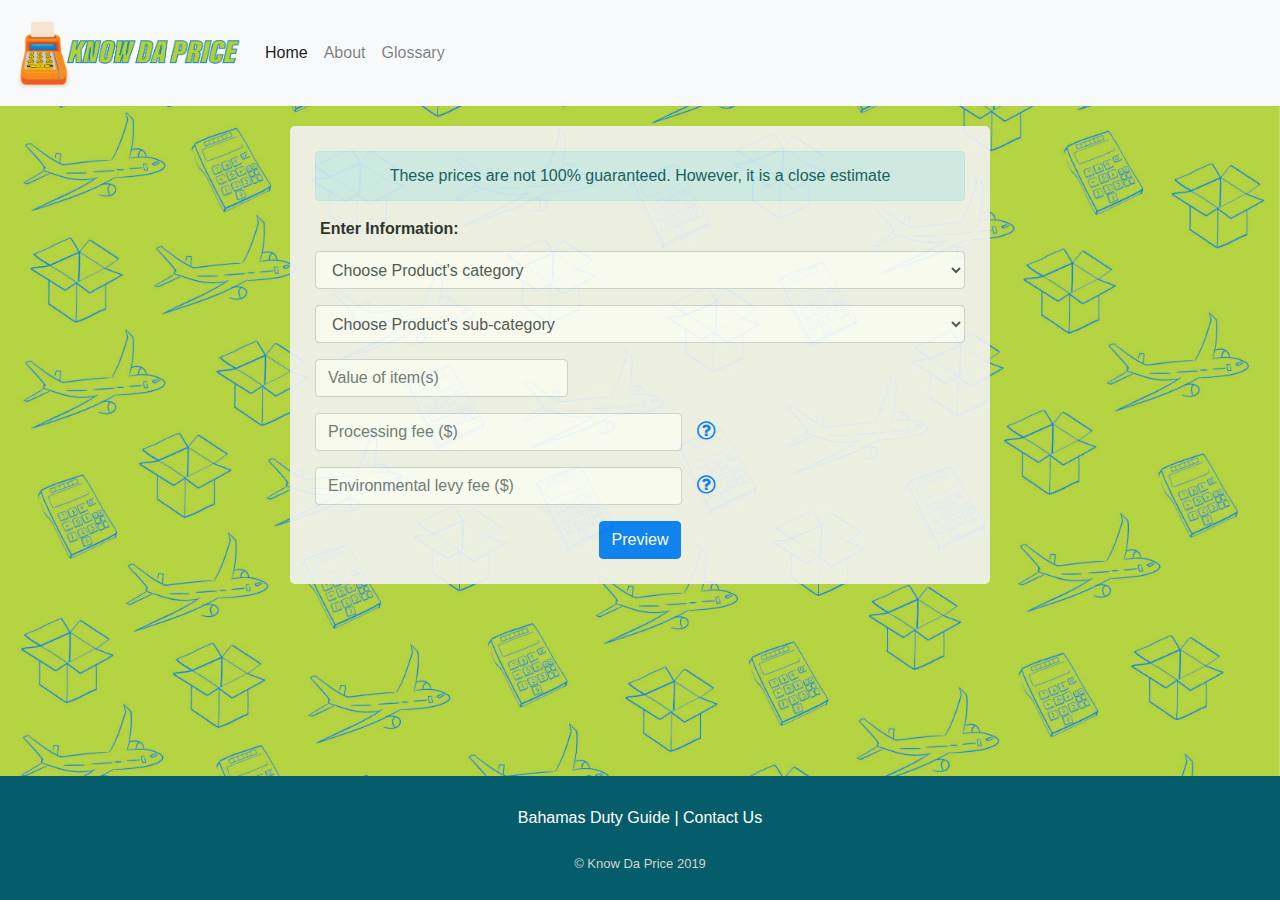
<file: index.html>
<!DOCTYPE html>
<html lang="en">

<head>
    <!-- Required meta tags -->
    <meta charset="utf-8">
    <meta name="viewport" content="width=device-width, initial-scale=1, shrink-to-fit=no">
    <meta name="description"
        content="A web application that calculates the import tax to bring in items through a thirdparty shipper">
    <meta name="keywords" content="Duty, Duty Calculator, Duty Calculation, Calculator, Bahamas Duty Calculator, Bahamas
    Duty Calculation, Bahamas Duty Calculator">
    <meta name="author" content="Antone Evans, Bry'Ton Rolle, Timothy Itodo">

    <!-- Bootstrap CSS -->
    <link rel="stylesheet" href="https://maxcdn.bootstrapcdn.com/bootstrap/4.3.1/css/bootstrap.min.css">

    <!-- Links -->
    <link rel="stylesheet" href="css/style.css">
    <link rel="icon" href="images/SketchIcon.png">
    <link rel="stylesheet" href="https://cdnjs.cloudflare.com/ajax/libs/font-awesome/4.7.0/css/font-awesome.min.css">

    <!-- Get data js  -->
    <script src="js/get-data.js"></script>

    <title>Know Da Price - Duty Estimation</title>
</head>

<body>
    <!-- Navigation Bar -->
    <nav class="navbar navbar-expand-lg navbar-light bg-light" id="nav_bar">
        <a class="navbar-brand" href="#">
            <img src="images/navLogo.png" width="225" height="80" alt="Duty Estimator Logo">
        </a>
        <button class="navbar-toggler" type="button" data-toggle="collapse" data-target="#navbarNavAltMarkup"
            aria-controls="navbarNavAltMarkup" aria-expanded="false" aria-label="Toggle navigation">
            <span class="navbar-toggler-icon"></span>
        </button>
        <div class="collapse navbar-collapse text-right" id="navbarNavAltMarkup">
            <div class="navbar-nav">
                <a class="nav-item nav-link active" href="#">Home <span class="sr-only">(current)</span></a>
                <a class="nav-item nav-link" href="about.html">About</a>
                <a class="nav-item nav-link" href="glossary.html">Glossary</a>
            </div>
        </div>
    </nav>

    <!-- Container -->
    <div class="container" id="main_container">
        <div id="index_container">
            <div class="alert alert-info" id="info_msg">
                These prices are not 100% guaranteed. However, it is a close estimate
            </div>

            <strong>Enter Information:</strong>

            <!-- Form  -->
            <form id="main_form">
                <div class="form-group">
                    <select class="form-control" id="product_category"
                        onchange="populate(this.id,'product_subcategory')">
                        <option value="">Choose Product's category</option>
                    </select>
                </div>
                <div class="form-group">
                    <select class="form-control" id="product_subcategory" onchange="generate_qty_field()">
                        <option value="">Choose Product's sub-category</option>
                    </select>
                </div>

                <div class="form-group row">
                    <div class="col-5">
                        <input class="form-control" type="number" min="0" placeholder="Value of item(s)"
                            id="value_of_item">
                    </div>
                </div>

                <div class="form-group row">
                    <div class="col-7">
                        <input class="form-control" type="number" min="0" placeholder="Processing fee ($)"
                            id="processing_fee">
                    </div>
                    <div class="my_icon">
                        <a href="#" class="fa fa-question-circle-o fa-lg pop" data-toggle="popover" data-html="true"
                            data-trigger="click" data-content="Most items have a 1% Processing Fee
                                    <br>
                                    (Min: $10 - Max: $500)
                                    <br>
                                    Only a few <a href=glossary.html#processing_fee_glossary>exceptions</a>
                                    "></a>
                    </div>
                </div>

                <div class="form-group row">
                    <div class="col-7">
                        <input class="form-control" type="number" min="0" placeholder="Environmental levy fee ($)"
                            id="levy_fee">
                    </div>

                    <div class="my_icon">
                        <a href="#" class="fa fa-question-circle-o fa-lg pop" data-toggle="popover" data-html="true"
                            data-trigger="click" data-content="Check <a href=glossary.html#levy_rate_glossary>Levy Fee Table</a> for your item
                                    <br>
                                    If value is not entered, the fee will be $0"></a>
                    </div>
                </div>

                <div class="row">
                    <div class="col text-center">
                        <button type="button" class="btn btn-primary" id="preview_btn" type="submit"
                            onclick="preview()">Preview</button>
                    </div>
                </div>
            </form>
        </div>
    </div>


    <footer class="footer" id="footer">
        <nav>
            <a target="_blank" href="data/ratesofduty.pdf">Bahamas
                Duty Guide | </a>
            <a href="mailto:itodo.timothy@philander.edu?Subject=Contact%20Us" target="_top">Contact Us</a>
        </nav>
        <br>
        <p>&copy Know Da Price 2019</p>
    </footer>

    <!-- Bootstrap Required Scripts -->
    <script src="https://code.jquery.com/jquery-3.3.1.slim.min.js"
        integrity="sha384-q8i/X+965DzO0rT7abK41JStQIAqVgRVzpbzo5smXKp4YfRvH+8abtTE1Pi6jizo"
        crossorigin="anonymous"></script>
    <script src="https://cdnjs.cloudflare.com/ajax/libs/popper.js/1.14.7/umd/popper.min.js"
        integrity="sha384-UO2eT0CpHqdSJQ6hJty5KVphtPhzWj9WO1clHTMGa3JDZwrnQq4sF86dIHNDz0W1"
        crossorigin="anonymous"></script>
    <script src="https://stackpath.bootstrapcdn.com/bootstrap/4.3.1/js/bootstrap.min.js"
        integrity="sha384-JjSmVgyd0p3pXB1rRibZUAYoIIy6OrQ6VrjIEaFf/nJGzIxFDsf4x0xIM+B07jRM"
        crossorigin="anonymous"></script>

    <!-- My JS  -->
    <script src="js/script.js"></script>
    <script src="js/functions.js"></script>
</body>

</html>
</file>
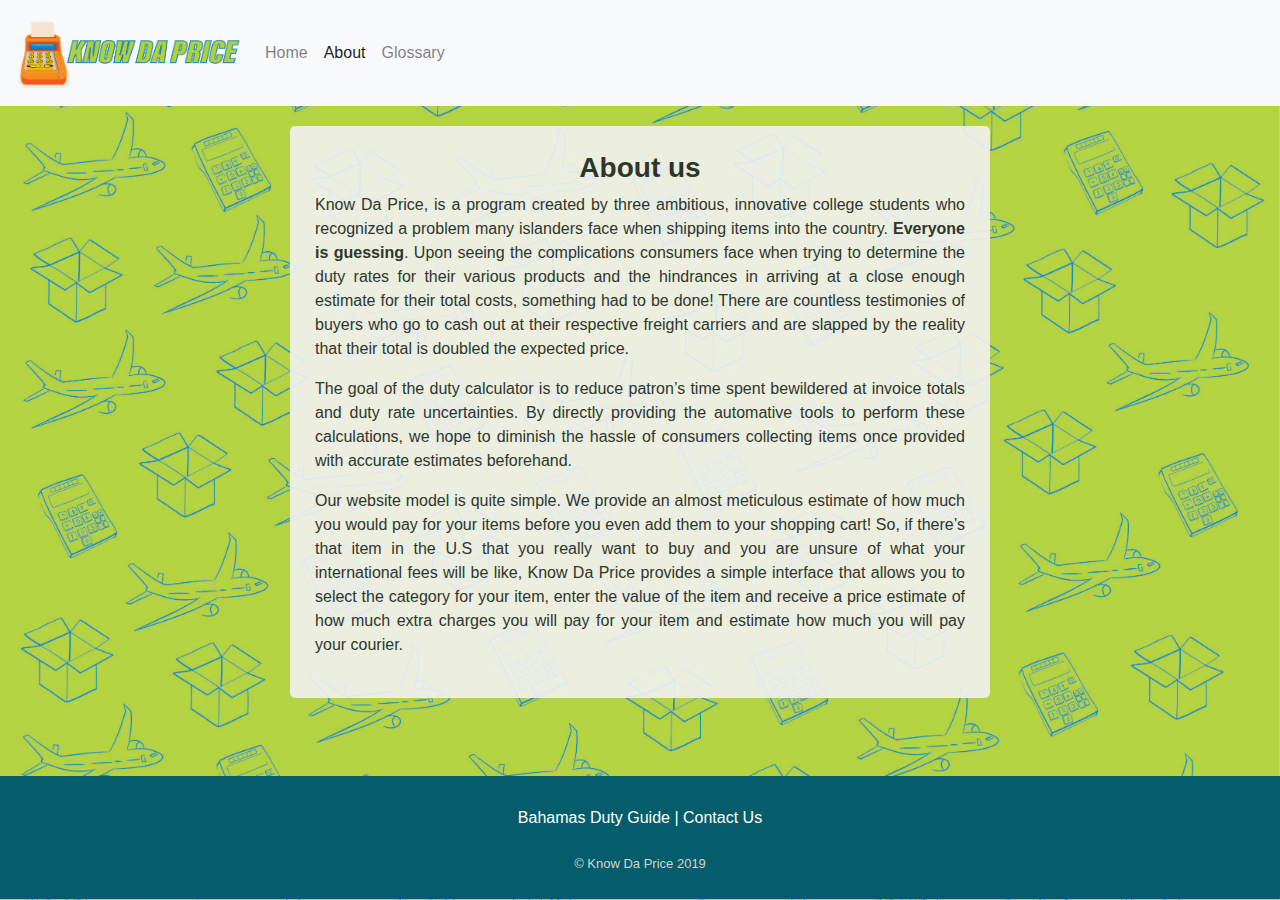
<file: about.html>
<!DOCTYPE html>
<html lang="en">

<head>
    <!-- Required meta tags -->
    <meta charset="utf-8">
    <meta name="viewport" content="width=device-width, initial-scale=1, shrink-to-fit=no">

    <!-- Bootstrap CSS -->
    <link rel="stylesheet" href="https://maxcdn.bootstrapcdn.com/bootstrap/4.3.1/css/bootstrap.min.css">

    <!-- Links -->
    <link rel="stylesheet" href="css/style.css">
    <link rel="icon" href="images/SketchIcon.png">
    <link rel="stylesheet" href="https://cdnjs.cloudflare.com/ajax/libs/font-awesome/4.7.0/css/font-awesome.min.css">

    <!-- Get data js  -->
    <script src="js/get-data.js"></script>

    <title>Know Da Price - Duty Estimation</title>
</head>

<body>
    <!-- Navigation Bar -->
    <nav class="navbar navbar-expand-lg navbar-light bg-light" id="nav_bar">
        <a class="navbar-brand" href="index.html">
            <img src="images/navLogo.png" width="225" height="80" alt="Duty Estimator Logo">
        </a>
        <button class="navbar-toggler" type="button" data-toggle="collapse" data-target="#navbarNavAltMarkup"
            aria-controls="navbarNavAltMarkup" aria-expanded="false" aria-label="Toggle navigation">
            <span class="navbar-toggler-icon"></span>
        </button>
        <div class="collapse navbar-collapse text-right" id="navbarNavAltMarkup">
            <div class="navbar-nav">
                <a class="nav-item nav-link" href="index.html">Home</a>
                <a class="nav-item nav-link active" href="#">About <span class="sr-only">(current)</span></a>
                <a class="nav-item nav-link" href="glossary.html">Glossary</a>
            </div>
        </div>
    </nav>

    <!-- Container -->
    <div class="container" id="main_container">
        <h3>About us </h3>
        <p>Know Da Price, is a program created by three ambitious, innovative college students who recognized a
            problem many islanders face when shipping items into the country.<strong>Everyone is guessing</strong>.
            Upon seeing the
            complications consumers face when trying to determine the duty rates for their various products and the
            hindrances in arriving at a close enough estimate for their total costs, something had to be done! There
            are countless testimonies of buyers who go to cash out at their respective freight carriers and are
            slapped by the reality that their total is doubled the expected price. </p>

        <p>The goal of the duty calculator is to reduce patron’s time spent bewildered at invoice totals and duty
            rate uncertainties. By directly providing the automative tools to perform these calculations, we hope to
            diminish the hassle of consumers collecting items once provided with accurate estimates beforehand.</p>

        <p>Our website model is quite simple. We provide an almost meticulous estimate of how much you would pay for
            your items before you even add them to your shopping cart! So, if there’s that item in the U.S that you
            really want to buy and you are unsure of what your international fees will be like, Know Da Price
            provides a simple interface that allows you to select the category for your item, enter the value of the
            item and receive a price estimate of how much extra charges you will pay for your item and estimate how
            much you will pay your courier. </p>
    </div>

    <footer class="footer" id="footer">
        <nav>
            <a target="_blank" href="data/ratesofduty.pdf">Bahamas
                Duty Guide | </a>
            <a href="mailto:itodo.timothy@philander.edu?Subject=Contact%20Us" target="_top">Contact Us</a>
        </nav>
        <br>
        <p>&copy Know Da Price 2019</p>
    </footer>


    <!-- Bootstrap Required Scripts -->
    <script src="https://code.jquery.com/jquery-3.3.1.slim.min.js"
        integrity="sha384-q8i/X+965DzO0rT7abK41JStQIAqVgRVzpbzo5smXKp4YfRvH+8abtTE1Pi6jizo"
        crossorigin="anonymous"></script>
    <script src="https://cdnjs.cloudflare.com/ajax/libs/popper.js/1.14.7/umd/popper.min.js"
        integrity="sha384-UO2eT0CpHqdSJQ6hJty5KVphtPhzWj9WO1clHTMGa3JDZwrnQq4sF86dIHNDz0W1"
        crossorigin="anonymous"></script>
    <script src="https://stackpath.bootstrapcdn.com/bootstrap/4.3.1/js/bootstrap.min.js"
        integrity="sha384-JjSmVgyd0p3pXB1rRibZUAYoIIy6OrQ6VrjIEaFf/nJGzIxFDsf4x0xIM+B07jRM"
        crossorigin="anonymous"></script>

    <!-- My JS  -->
    <script src="js/script.js"></script>
    <script src="js/functions.js"></script>
</body>

</html>
</file>
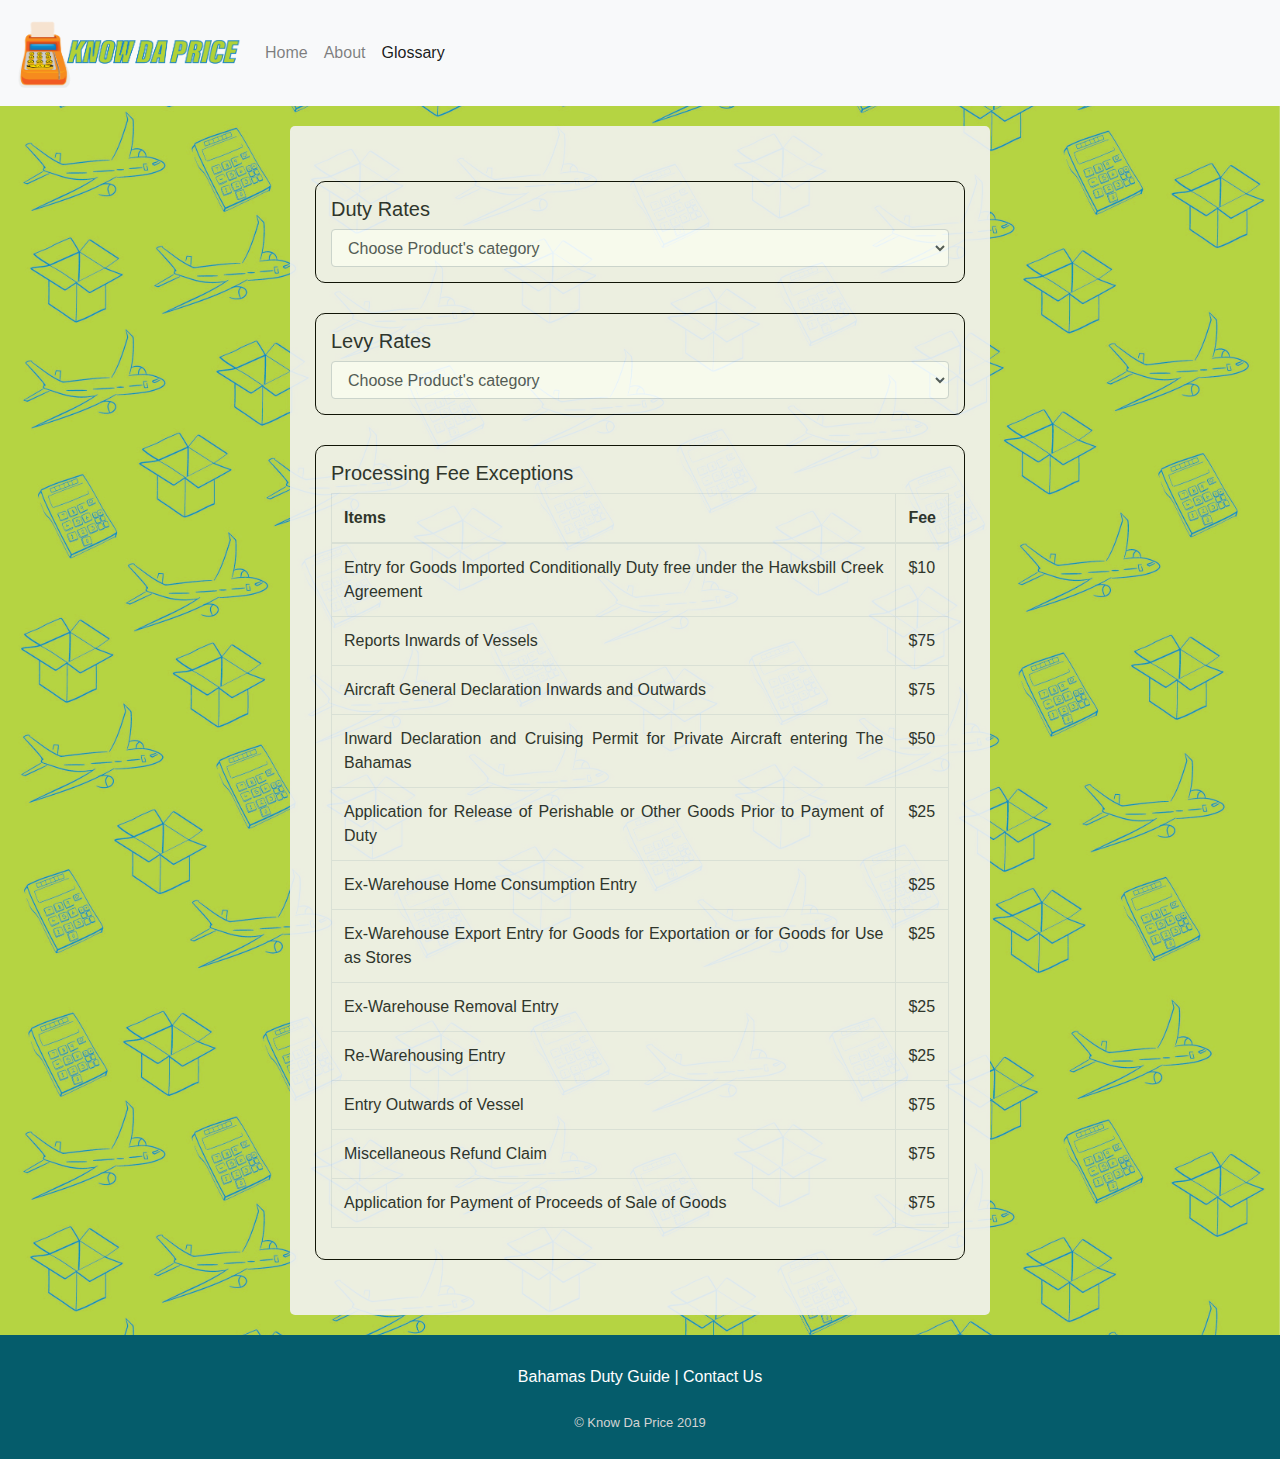
<file: glossary.html>
<!DOCTYPE html>
<html lang="en">

<head>
    <!-- Required meta tags -->
    <meta charset="utf-8">
    <meta name="viewport" content="width=device-width, initial-scale=1, shrink-to-fit=no">
    <meta name="description"
        content="A web application that calculates the import tax to bring in items through a thirdparty shipper">
    <meta name="keywords" content="Duty, Duty Calculator, Duty Calculation, Calculator, Bahamas Duty Calculator, Bahamas
    Duty Calculation, Bahamas Duty Calculator">
    <meta name="author" content="Antone Evans, Bry'Ton Rolle, Timothy Itodo">

    <!-- Bootstrap CSS -->
    <link rel="stylesheet" href="https://maxcdn.bootstrapcdn.com/bootstrap/4.3.1/css/bootstrap.min.css">

    <!-- Links -->
    <link rel="stylesheet" href="css/style.css">
    <link rel="icon" href="images/SketchIcon.png">
    <link rel="stylesheet" href="https://cdnjs.cloudflare.com/ajax/libs/font-awesome/4.7.0/css/font-awesome.min.css">

    <!-- Get data js  -->
    <script src="js/get-data.js"></script>

    <title>Know Da Price - Duty Estimation</title>
</head>

<body>
    <!-- Navigation Bar -->
    <nav class="navbar navbar-expand-lg navbar-light bg-light" id="nav_bar">
        <a class="navbar-brand" href="index.html">
            <img src="images/navLogo.png" width="225" height="80" alt="Duty Estimator Logo">
        </a>
        <button class="navbar-toggler" type="button" data-toggle="collapse" data-target="#navbarNavAltMarkup"
            aria-controls="navbarNavAltMarkup" aria-expanded="false" aria-label="Toggle navigation">
            <span class="navbar-toggler-icon"></span>
        </button>
        <div class="collapse navbar-collapse text-right" id="navbarNavAltMarkup">
            <div class="navbar-nav">
                <a class="nav-item nav-link" href="index.html">Home</a>
                <a class="nav-item nav-link" href="about.html">About</a>
                <a class="nav-item nav-link active" href="#">Glossary <span class="sr-only">(current)</span> </a>
            </div>
        </div>
    </nav>

    <!-- Container -->
    <div class="container" id="main_container">

        <div id="duty_rate_glossary">
            <h4>Duty Rates</h4>
            <select class="form-control" id="product_category" onchange="generate_duty_rate_table(this.id)">
                <option value="">Choose Product's category</option>
            </select>
        </div>

        <div id="levy_rate_glossary">
            <h4>Levy Rates</h4>
            <select class="form-control" id="levy_category" onchange="generate_levy_rate_table(this.id)">
                <option value="">Choose Product's category</option>
            </select>
        </div>

        <div id="processing_fee_glossary">
            <h4>Processing Fee Exceptions</h4>
            <table class="table table-bordered">
                <thead>
                    <tr>
                        <th>Items</th>
                        <th>Fee</th>
                    </tr>
                </thead>
                <tbody>
                    <tr>
                        <td>Entry for Goods Imported Conditionally Duty free under the Hawksbill Creek Agreement</td>
                        <td>$10</td>
                    </tr>
                    <tr>
                        <td>Reports Inwards of Vessels</td>
                        <td>$75</td>
                    </tr>
                    <tr>
                        <td>Aircraft General Declaration Inwards and Outwards</td>
                        <td>$75</td>
                    </tr>
                    <tr>
                        <td>Inward Declaration and Cruising Permit for Private Aircraft entering The Bahamas</td>
                        <td>$50</td>
                    </tr>
                    <tr>
                        <td>Application for Release of Perishable or Other Goods Prior to Payment of Duty</td>
                        <td>$25</td>
                    </tr>
                    <tr>
                        <td>Ex-Warehouse Home Consumption Entry</td>
                        <td>$25</td>
                    </tr>
                    <tr>
                        <td>Ex-Warehouse Export Entry for Goods for Exportation or for Goods for Use as Stores</td>
                        <td>$25</td>
                    </tr>
                    <tr>
                        <td>Ex-Warehouse Removal Entry</td>
                        <td>$25</td>
                    </tr>
                    <tr>
                        <td>Re-Warehousing Entry</td>
                        <td>$25</td>
                    </tr>
                    <tr>
                        <td>Entry Outwards of Vessel </td>
                        <td>$75</td>
                    </tr>
                    <tr>
                        <td>Miscellaneous Refund Claim </td>
                        <td>$75</td>
                    </tr>
                    <tr>
                        <td>Application for Payment of Proceeds of Sale of Goods </td>
                        <td>$75</td>
                    </tr>
                </tbody>
            </table>
        </div>
    </div>

    <footer class="footer" id="footer">
        <nav>
            <a target="_blank" href="data/ratesofduty.pdf">Bahamas
                Duty Guide | </a>
            <a href="mailto:itodo.timothy@philander.edu?Subject=Contact%20Us" target="_top">Contact Us</a>
        </nav>
        <br>
        <p>&copy Know Da Price 2019</p>
    </footer>

    <!-- Bootstrap Required Scripts -->
    <script src="https://code.jquery.com/jquery-3.3.1.slim.min.js"
        integrity="sha384-q8i/X+965DzO0rT7abK41JStQIAqVgRVzpbzo5smXKp4YfRvH+8abtTE1Pi6jizo"
        crossorigin="anonymous"></script>
    <script src="https://cdnjs.cloudflare.com/ajax/libs/popper.js/1.14.7/umd/popper.min.js"
        integrity="sha384-UO2eT0CpHqdSJQ6hJty5KVphtPhzWj9WO1clHTMGa3JDZwrnQq4sF86dIHNDz0W1"
        crossorigin="anonymous"></script>
    <script src="https://stackpath.bootstrapcdn.com/bootstrap/4.3.1/js/bootstrap.min.js"
        integrity="sha384-JjSmVgyd0p3pXB1rRibZUAYoIIy6OrQ6VrjIEaFf/nJGzIxFDsf4x0xIM+B07jRM"
        crossorigin="anonymous"></script>

    <!-- My JS  -->
    <script src="js/script.js"></script>
    <script src="js/functions.js"></script>
</body>

</html>
</file>
<file: css/style.css>
/* Body CSS */
html, body {
    box-sizing: border-box;
    font-family: Arial, Helvetica, sans-serif;
    background-image: url('../images/background.jpg'); 
    background-size: 100%;
}

.container {
    opacity: 0.9;
    border-radius: 5px;
    background-color: #f2f2f2;
    margin-top: 20px;
    padding: 25px;
    text-align: justify;
}

@media only screen and (min-width: 700px) {
    .container {
        width: 700px;
    }
}

#main_container strong {
    padding-left: 5px;
    font-size: 16px;
}

#main_container h3 {
    text-align: center;
    font-weight: bold;
}

.my_icon a {
    vertical-align: -50%;
}

/* For listed items */
.preview_item {
    width: 95%;
    margin: auto;
    border: 1px solid Black;
    border-radius: 10px;
    padding: 15px 15px 15px 15px;
    margin-top: 20px;
    position: relative;
}

#x {
    position: absolute;
    border-radius: 20%;
    color: black;
    top: -10px;
    right: -10px;
}

#preview_buttons {
    margin-top: 20px;
}


/* Result  */
#result {
    width: 90%;
    margin: auto;
    text-align: center;
    padding: 30px 30px 30px 30px;
    font-size: 250%;
}

/* Footer  */
.footer {
    color: #ffffff;
    text-align: center;
    background-color: #055c6b;
    padding-top: 30px;
    padding-bottom: 10px;
}

.footer p {
    color: lightgray;
    font-size: small;
}

.footer a {
    color:#ffffff;
    text-decoration:none;
}

#info_msg {
    text-align: center;
}

form {
    margin-top: 10px;
}

/* Glossary Page  */
#duty_rate_glossary,
#levy_rate_glossary,
#processing_fee_glossary {
    margin-top: 30px;
    margin-bottom: 30px;
    border: 1px solid black;
    border-radius: 10px;
    padding: 15px;
}

/* #about_container {
    padding: 15px;
    border: 1px solid black;
    border-radius: 10px;
} */

h4 {
    font-size: 20px;
}
</file>
